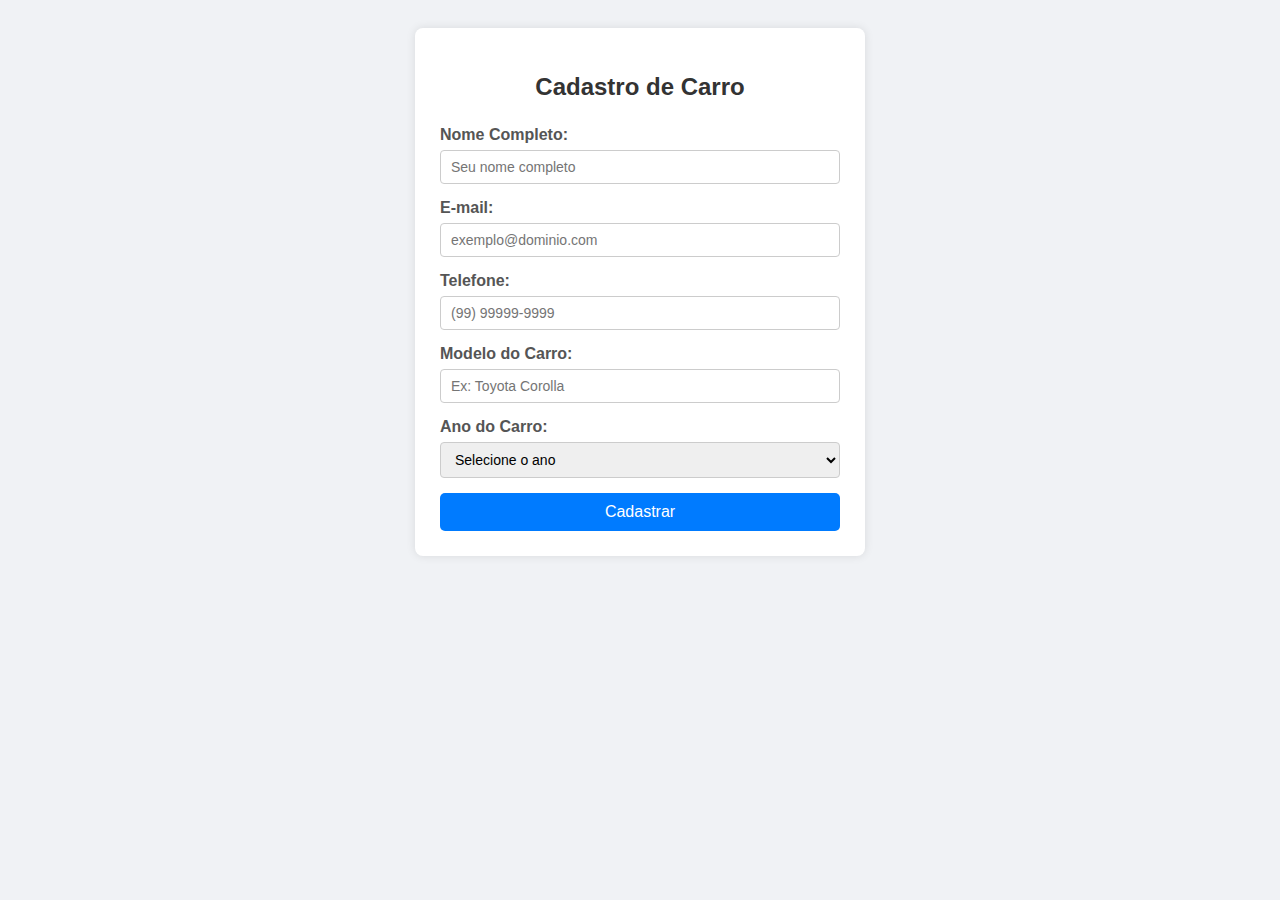
<file: cadastro.html>
<!DOCTYPE html>
<html lang="pt-BR">
<head>
    <meta charset="UTF-8" />
    <meta name="viewport" content="width=device-width, initial-scale=1" />
    <title>Cadastro de Carro</title>
    <style>
        body {
            font-family: Arial, sans-serif;
            background-color: #f0f2f5;
            padding: 20px;
        }
        .container {
            max-width: 400px;
            margin: 0 auto;
            background: white;
            padding: 25px;
            border-radius: 8px;
            box-shadow: 0 0 10px rgba(0,0,0,0.1);
        }
        h2 {
            text-align: center;
            margin-bottom: 25px;
            color: #333;
        }
        label {
            display: block;
            margin-bottom: 6px;
            font-weight: bold;
            color: #555;
        }
        input, select {
            width: 100%;
            padding: 8px 10px;
            margin-bottom: 15px;
            border-radius: 4px;
            border: 1px solid #ccc;
            box-sizing: border-box;
            font-size: 14px;
        }
        button {
            width: 100%;
            padding: 10px;
            background-color: #007bff;
            border: none;
            border-radius: 5px;
            color: white;
            font-size: 16px;
            cursor: pointer;
        }
        button:hover {
            background-color: #0056b3;
        }
    </style>
</head>
<body>
    <div class="container">
        <h2>Cadastro de Carro</h2>
        <form action="https://formspree.io/f/xnndyrqy" method="POST">
            <label for="nome">Nome Completo:</label>
            <input type="text" id="nome" name="nome" placeholder="Seu nome completo" required />

            <label for="email">E-mail:</label>
            <input type="email" id="email" name="email" placeholder="exemplo@dominio.com" required />

            <label for="telefone">Telefone:</label>
            <input type="tel" id="telefone" name="telefone" placeholder="(99) 99999-9999" required />

            <label for="modelo">Modelo do Carro:</label>
            <input type="text" id="modelo" name="modelo" placeholder="Ex: Toyota Corolla" required />

            <label for="ano">Ano do Carro:</label>
            <select id="ano" name="ano" required>
                <option value="" disabled selected>Selecione o ano</option>
                <!-- Anos de 2000 até 2025 -->
                <script>
                    for(let ano=2025; ano>=2000; ano--) {
                        document.write(`<option value="${ano}">${ano}</option>`);
                    }
                </script>
            </select>

            <button type="submit">Cadastrar</button>
        </form>
    </div>
</body>
</html>
</file>
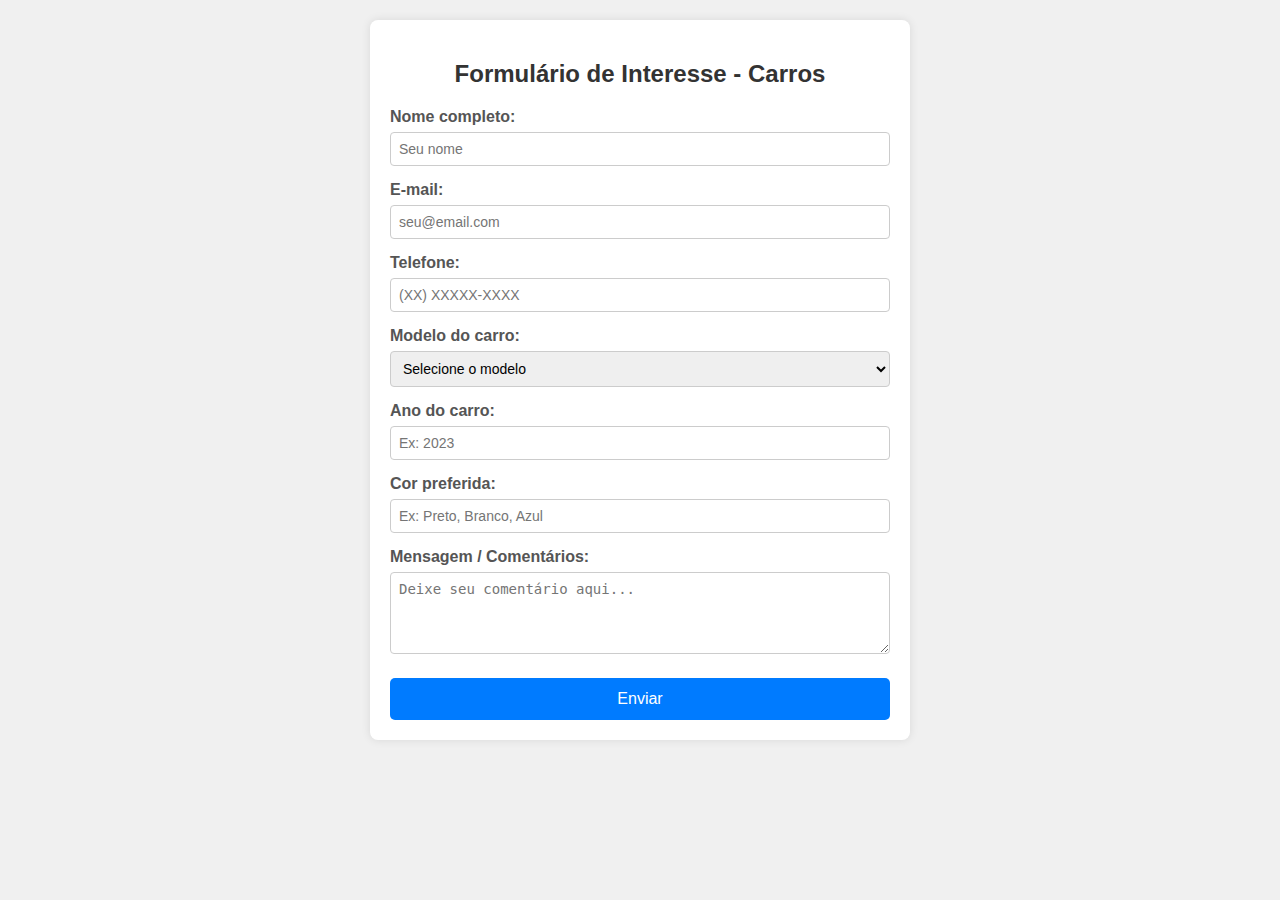
<file: repositorio.html>
<!DOCTYPE html>
<html lang="pt-BR">
<head>
    <meta charset="UTF-8" />
    <meta name="viewport" content="width=device-width, initial-scale=1" />
    <title>Formulário de Interesse - Site de Carros</title>
    <style>
        body {
            font-family: Arial, sans-serif;
            background: #f0f0f0;
            margin: 0;
            padding: 20px;
        }
        .form-container {
            background: white;
            max-width: 500px;
            margin: auto;
            padding: 20px;
            border-radius: 8px;
            box-shadow: 0 0 10px rgba(0,0,0,0.1);
        }
        h2 {
            text-align: center;
            color: #333;
        }
        label {
            display: block;
            margin-top: 15px;
            font-weight: bold;
            color: #555;
        }
        input, select, textarea {
            width: 100%;
            padding: 8px;
            margin-top: 6px;
            border-radius: 4px;
            border: 1px solid #ccc;
            box-sizing: border-box;
            font-size: 14px;
        }
        button {
            margin-top: 20px;
            background: #007bff;
            color: white;
            border: none;
            padding: 12px;
            font-size: 16px;
            border-radius: 5px;
            cursor: pointer;
            width: 100%;
        }
        button:hover {
            background: #0056b3;
        }
    </style>
</head>
<body>
    <div class="form-container">
        <h2>Formulário de Interesse - Carros</h2>
        <form action="#" method="POST">
            <label for="nome">Nome completo:</label>
            <input type="text" id="nome" name="nome" placeholder="Seu nome" required />

            <label for="email">E-mail:</label>
            <input type="email" id="email" name="email" placeholder="seu@email.com" required />

            <label for="telefone">Telefone:</label>
            <input type="tel" id="telefone" name="telefone" placeholder="(XX) XXXXX-XXXX" required />

            <label for="modelo">Modelo do carro:</label>
            <select id="modelo" name="modelo" required>
                <option value="">Selecione o modelo</option>
                <option value="sedan">Sedan</option>
                <option value="hatch">Hatch</option>
                <option value="suv">SUV</option>
                <option value="pickup">Pickup</option>
                <option value="esportivo">Esportivo</option>
            </select>

            <label for="ano">Ano do carro:</label>
            <input type="number" id="ano" name="ano" min="1990" max="2025" placeholder="Ex: 2023" required />

            <label for="cor">Cor preferida:</label>
            <input type="text" id="cor" name="cor" placeholder="Ex: Preto, Branco, Azul" />

            <label for="mensagem">Mensagem / Comentários:</label>
            <textarea id="mensagem" name="mensagem" rows="4" placeholder="Deixe seu comentário aqui..."></textarea>

            <button type="submit">Enviar</button>
        </form>
    </div>
</body>
</html>
</file>
